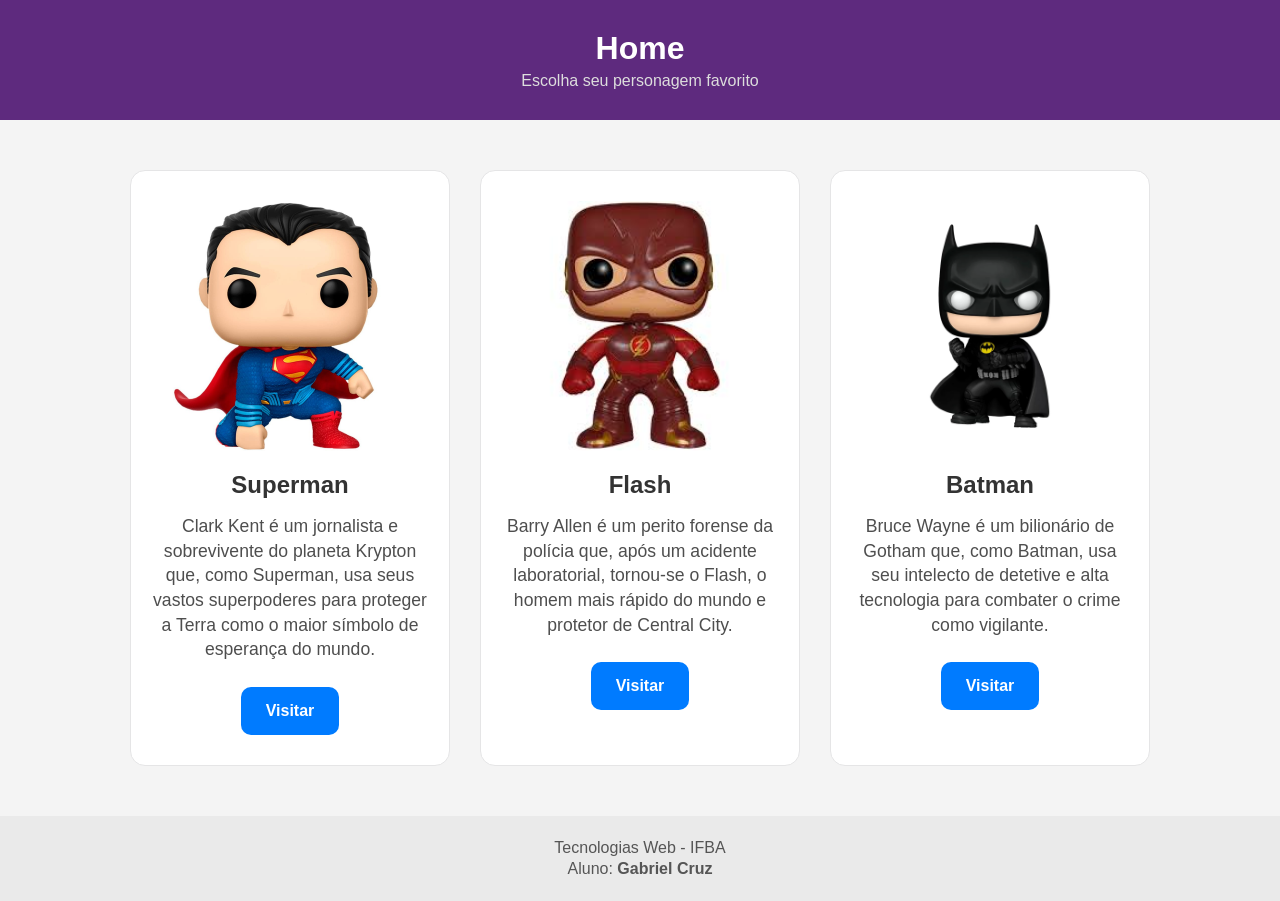
<file: tec.-web-main/tec.-web-main/atividade laboratorial/index.html>
<!DOCTYPE html>
<html lang="pt-br">
<head>
    <meta charset="UTF-8">
    <meta name="viewport" content="width=device-width, initial-scale=1.0">
    <title>Home - Personagens</title>
    <link rel="stylesheet" href="style.css">
</head>
<body>

    <header class="header">
        <h1>Home</h1>
        <p>Escolha seu personagem favorito</p>
    </header>

    <main class="cards-container">
        <div class="card">
            <img src="./imgs/superman.jpeg" alt="Superman" class="card-img">
            <h2 class="card-title">Superman</h2>
            <p class="card-text">Clark Kent é um jornalista e sobrevivente do planeta Krypton que, como Superman, usa seus vastos superpoderes para proteger a Terra como o maior símbolo de esperança do mundo.</p>
            <a href="https://www.funko.com.br" target="_blank" class="card-btn">Visitar</a>
        </div>

        <div class="card">
            <img src="./imgs/flash.jpg" alt="Flash" class="card-img">
            <h2 class="card-title">Flash</h2>
            <p class="card-text">Barry Allen é um perito forense da polícia que, após um acidente laboratorial, tornou-se o Flash, o homem mais rápido do mundo e protetor de Central City.</p>
            <a href="https://www.funko.com.br" target="_blank" class="card-btn">Visitar</a>
        </div>

        <div class="card">
            <img src="./imgs/batman.png" alt="Batman" class="card-img">
            <h2 class="card-title">Batman</h2>
            <p class="card-text">Bruce Wayne é um bilionário de Gotham que, como Batman, usa seu intelecto de detetive e alta tecnologia para combater o crime como vigilante.</p>
            <a href="https://www.funko.com.br" target="_blank" class="card-btn">Visitar</a>
        </div>
    </main>

    <footer class="footer">
        <p>Tecnologias Web - IFBA</p>
        <p>Aluno: <strong>Gabriel Cruz</strong></p>
    </footer>

</body>
</html>
</file>
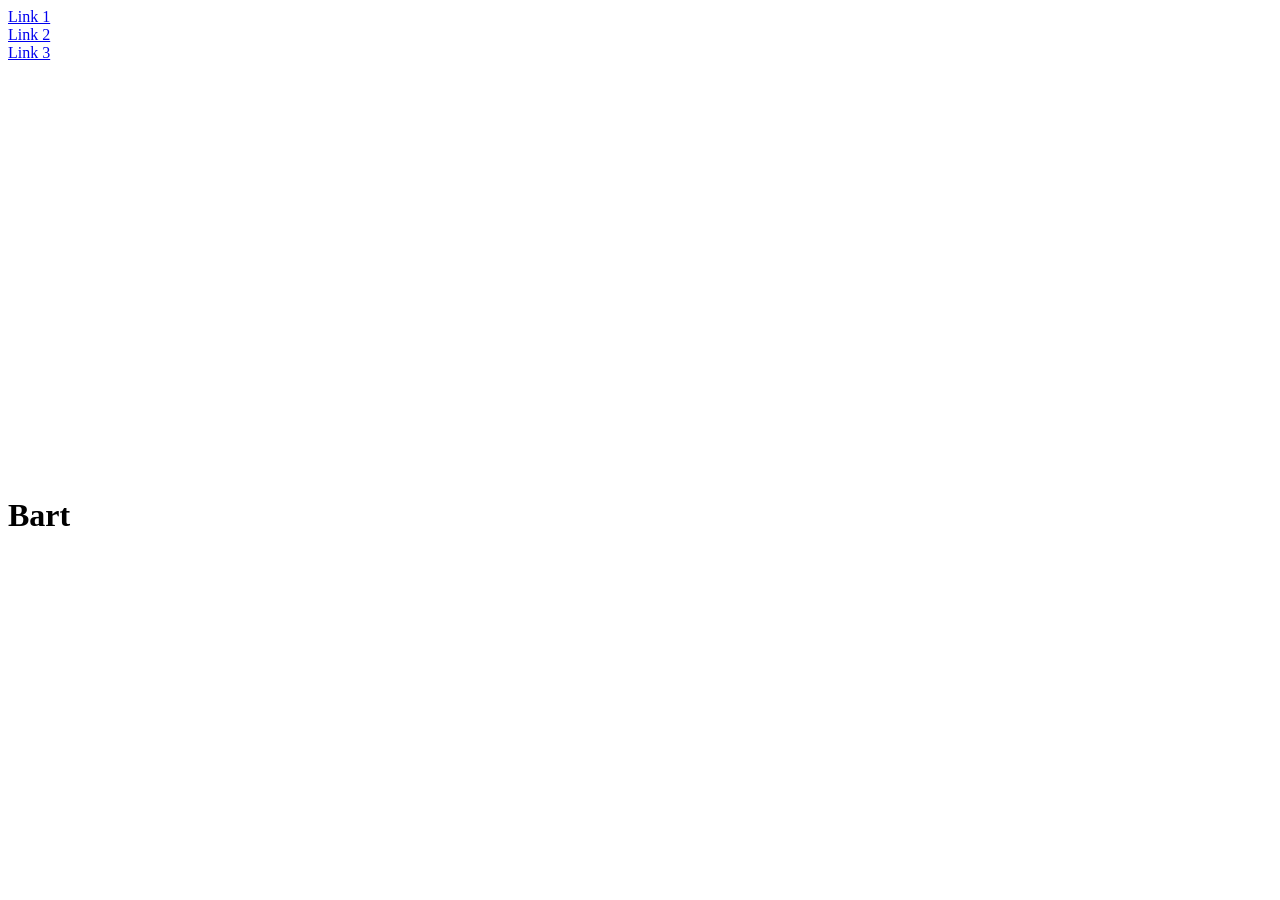
<file: index3.html>
<!DOCTYPE html>
<html lang="en">
<head>
    <meta charset="UTF-8">
    <meta name="viewport" content="width=device-width, initial-scale=1.0">
    <title>Document</title>
</head>
<body>
    <!-- Source: SRC -->
    <!-- Hypertext Reference: HREF -->

    <!-- Link interno: site para o site -->
    <a href="../aula-02/index.html"> Link 1 </a> <br>
    
    <!-- Link externo: site para o internet (HTTPS) -->
    <a href="https://fabianovaz.notion.site"> Link 2 </a> <br>
    
    <!-- Link âncora: página para mesma página -->
    <a href="#regiao">Link 3</a>

    <br><br><br><br><br><br><br><br><br><br><br><br><br><br><br><br><br><br><br><br><br><br><br><br>
    <a name="regiao"></a>
    <h1>Bart</h1>
    <br><br><br><br><br><br>


</body>
</html>
</file>
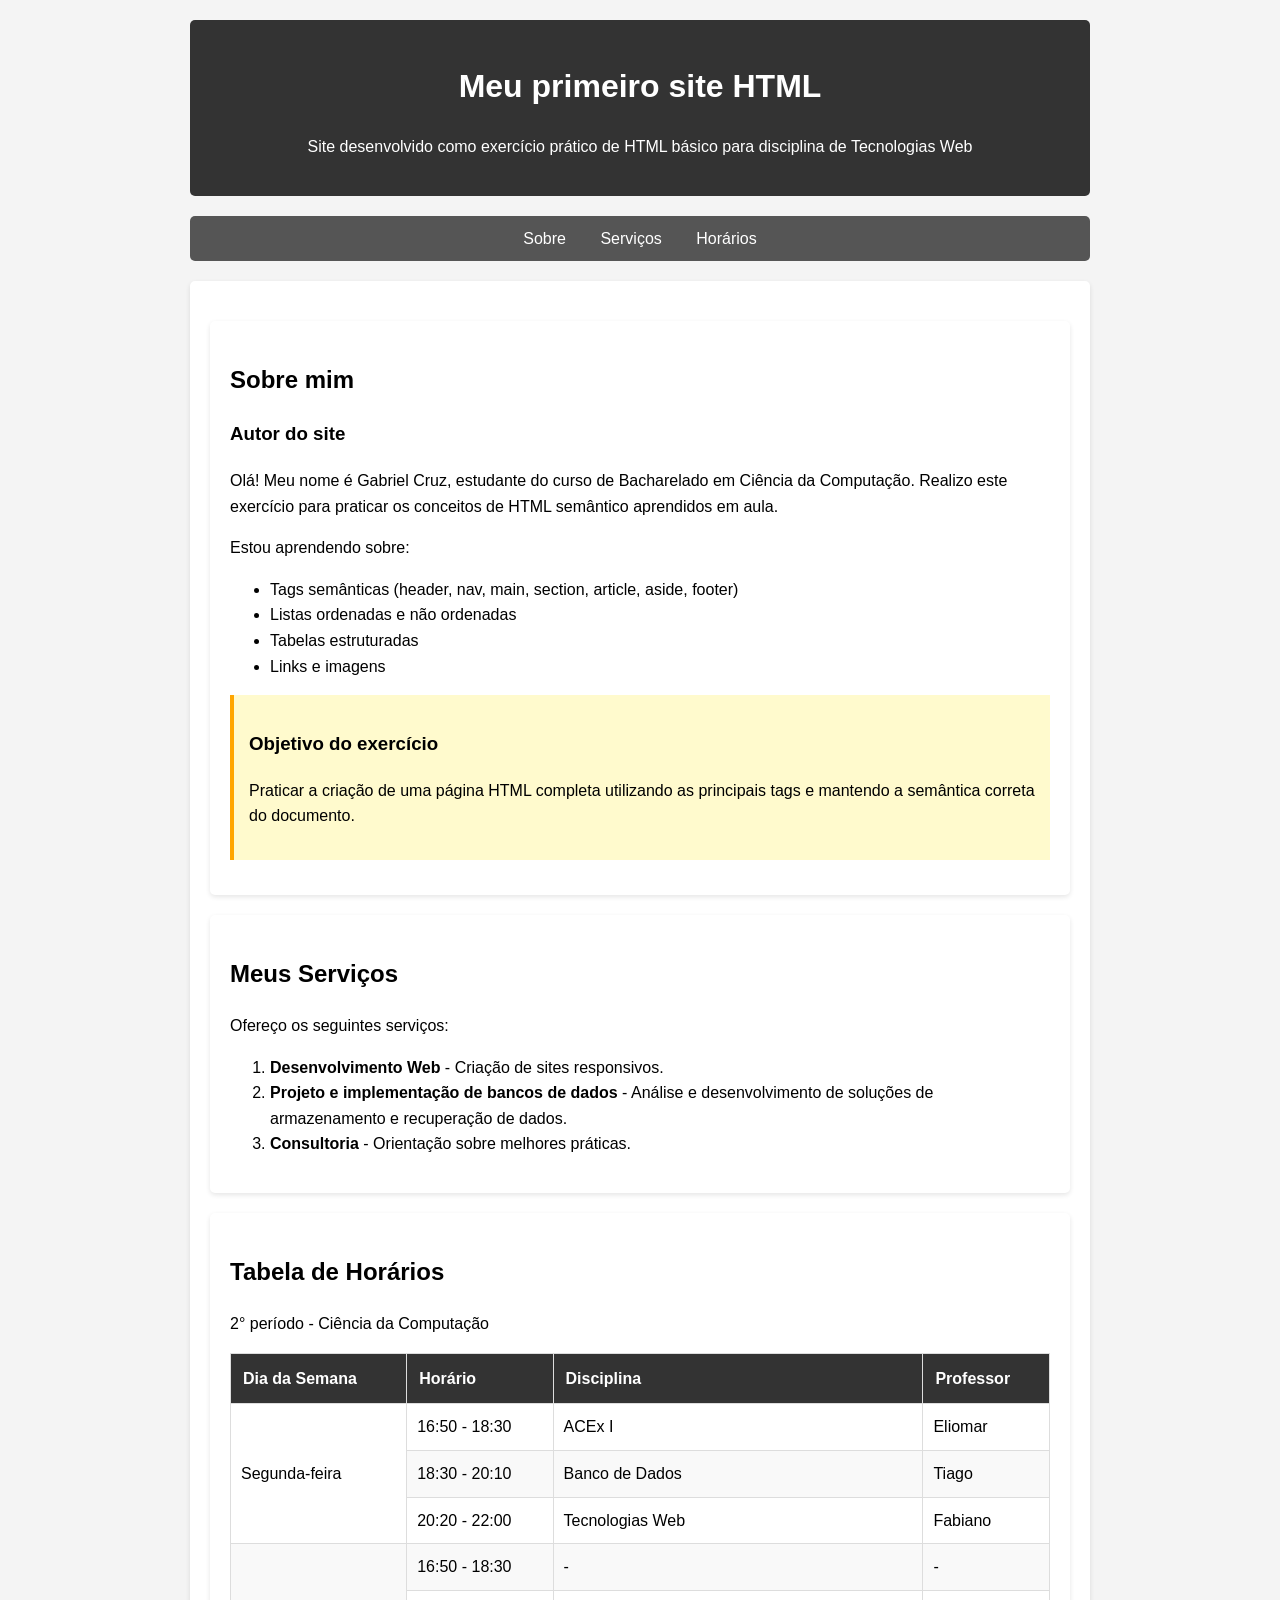
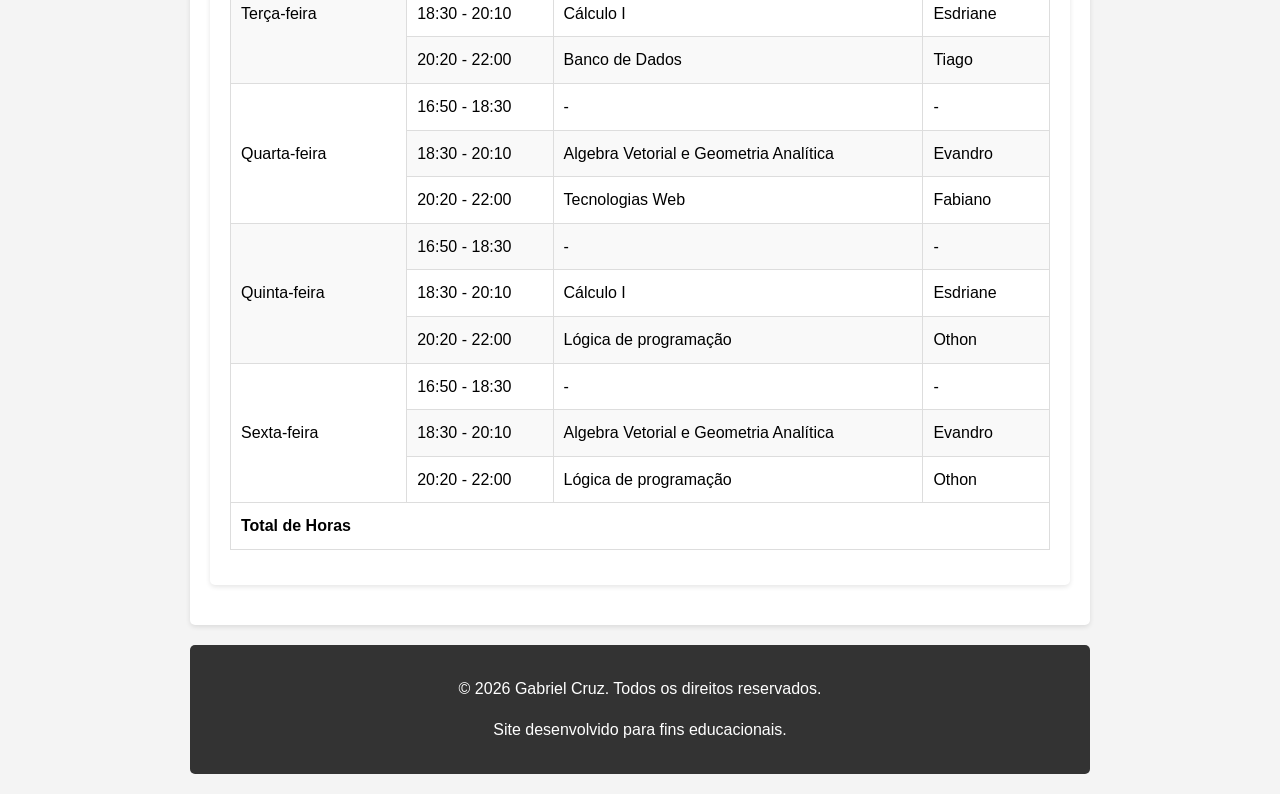
<file: index6.html>
<!DOCTYPE html>
<html lang="pt-BR">
<head>
    <meta charset="UTF-8">
    <meta name="viewport" content="width=device-width, initial-scale=1.0">
    <title>Exercício Prático - HTML Básico</title>
    <style>
        body {
            font-family: Arial, sans-serif;
            line-height: 1.6;
            max-width: 900px;
            margin: 0 auto;
            padding: 20px;
            background-color: #f4f4f4;
        }
        header {
            background-color: #333;
            color: white;
            padding: 20px;
            text-align: center;
            border-radius: 5px;
        }
        nav {
            background-color: #555;
            padding: 10px;
            margin: 20px 0;
            border-radius: 5px;
            text-align: center;
            
        }
        nav a {
            color: white;
            text-decoration: none;
            margin: 0 15px;
        }
        nav a:hover {
            text-decoration: underline;
        }
        section {
            background-color: white;
            padding: 20px;
            margin: 20px 0;
            border-radius: 5px;
            box-shadow: 0 2px 5px rgba(0,0,0,0.1);
        }
        table {
            width: 100%;
            border-collapse: collapse;
            margin: 15px 0;
        }
        table, th, td {
            border: 1px solid #ddd;
        }
        th {
            background-color: #333;
            color: white;
            padding: 12px;
            text-align: left;
        }
        td {
            padding: 10px;
        }
        tr:nth-child(even) {
            background-color: #f9f9f9;
        }
        footer {
            background-color: #333;
            color: white;
            text-align: center;
            padding: 15px;
            margin-top: 20px;
            border-radius: 5px;
        }
        .destaque {
            background-color: #fffacd;
            padding: 15px;
            border-left: 4px solid #ffa500;
            margin: 15px 0;
        }
        img {
            max-width: 100%;
            height: auto;
            border-radius: 5px;
        }
    </style>
</head>
<body>
    
    <header>
        <h1>Meu primeiro site HTML</h1>
        <p>Site desenvolvido como exercício prático de HTML básico para disciplina de Tecnologias Web</p>
    </header>

    <nav>
        <a href="#sobre">Sobre</a>
        <a href="#servicos">Serviços</a>
        <a href="#horarios">Horários</a>
    </nav>

    <section>
        <div>
            <section>
                <div id="sobre">
                    <h2>Sobre mim</h2>
                    <h3>Autor do site</h3>
                    <p>Olá! Meu nome é Gabriel Cruz, estudante do curso de Bacharelado em Ciência da Computação. Realizo este exercício para praticar os conceitos de HTML semântico aprendidos em aula.</p>
                    <p>Estou aprendendo sobre:</p>
                    <ul>
                        <li>Tags semânticas (header, nav, main, section, article, aside, footer)</li>
                        <li>Listas ordenadas e não ordenadas</li>
                        <li>Tabelas estruturadas</li>
                        <li>Links e imagens</li>
                    </ul>
                    <div class="destaque">
                        <h3>Objetivo do exercício</h3>
                        <p>Praticar a criação de uma página HTML completa utilizando as principais tags e mantendo a semântica correta do documento.</p>
                    </div>
                </div>
            </section>
            
            <section>
                <div id="servicos">
                    <h2>Meus Serviços</h2>
                    <p>Ofereço os seguintes serviços:</p>
                    <ol>
                        <li><b>Desenvolvimento Web</b> - Criação de sites responsivos.</li>
                        <li><b>Projeto e implementação de bancos de dados</b> - Análise e desenvolvimento de soluções de armazenamento e recuperação de dados.</li>
                        <li><b>Consultoria</b> - Orientação sobre melhores práticas.</li>
                    </ol>
                </div>
            </section>
            
            <section>
                <div id="horarios">
                    <h2>Tabela de Horários</h2>
                    <p>2° período - Ciência da Computação</p>
                    
                    <table>
                        <thead>
                            <tr>
                                <th>Dia da Semana</th>
                                <th>Horário</th>
                                <th>Disciplina</th>
                                <th>Professor</th>
                            </tr>
                        </thead>
                        <tbody>
                            <tr>
                                <td rowspan="3">Segunda-feira</td>
                                <td>16:50 - 18:30</td>
                                <td>ACEx I</td>
                                <td>Eliomar</td>
                            </tr>
                            <tr>
                                <td>18:30 - 20:10</td>
                                <td>Banco de Dados</td>
                                <td>Tiago</td>
                            </tr>
                            <tr>
                                <td>20:20 - 22:00</td>
                                <td>Tecnologias Web</td>
                                <td>Fabiano</td>
                            </tr>
                            <tr>
                                <td rowspan="3">Terça-feira</td>
                                <td>16:50 - 18:30</td>
                                <td>-</td>
                                <td>-</td>
                            </tr>
                            <tr>
                                <td>18:30 - 20:10</td>
                                <td>Cálculo I</td>
                                <td>Esdriane</td>
                            </tr>
                            <tr>
                                <td>20:20 - 22:00</td>
                                <td>Banco de Dados</td>
                                <td>Tiago</td>
                            </tr>
                            <tr>
                                  <td rowspan="3">Quarta-feira</td>
                                <td>16:50 - 18:30</td>
                                <td>-</td>
                                <td>-</td>

                            </tr>
                            <tr>   

                                
        
                                <td>18:30 - 20:10</td>
                                <td>Algebra Vetorial e Geometria Analítica</td>
                                <td>Evandro</td>
                            </tr>
                            <tr>
                                <td>20:20 - 22:00</td>
                                <td>Tecnologias Web</td>
                                <td>Fabiano</td>
                            </tr>
                            <tr>
                                  
                                <td rowspan="3">Quinta-feira</td>
                                <td>16:50 - 18:30</td>
                                <td>-</td>
                                <td>-</td>
                            </tr>
                            <tr>
                                
                           
                                <td>18:30 - 20:10</td>
                                <td>Cálculo I</td>
                                <td>Esdriane</td>
                            </tr>
                            <tr>
                                <td>20:20 - 22:00</td>
                                <td>Lógica de programação</td>
                                <td>Othon</td>
                            </tr>
                            <tr>
                                <td rowspan="3">Sexta-feira</td>
                                <td>16:50 - 18:30</td>
                                <td>-</td>
                                <td>-</td>
                            </tr>
                            <tr>
                                <td>18:30 - 20:10</td>
                                <td>Algebra Vetorial e Geometria Analítica</td>
                                <td>Evandro</td>
                            </tr>
                            <tr>
                                <td>20:20 - 22:00</td>
                                <td>Lógica de programação</td>
                                <td>Othon</td>
                            </tr>
                        </tbody>
                        <tfoot>
                            <tr>
                                <td colspan="4"><b>Total de Horas</b></td>
                            </tr>
                        </tfoot>
                    </table>
                </div>
            </section>
        </div>
    </section>

    <footer>
        <p>&copy; 2026 Gabriel Cruz. Todos os direitos reservados.</p>
        <p>Site desenvolvido para fins educacionais.</p>
    </footer>
    
</body>
</html>
</file>
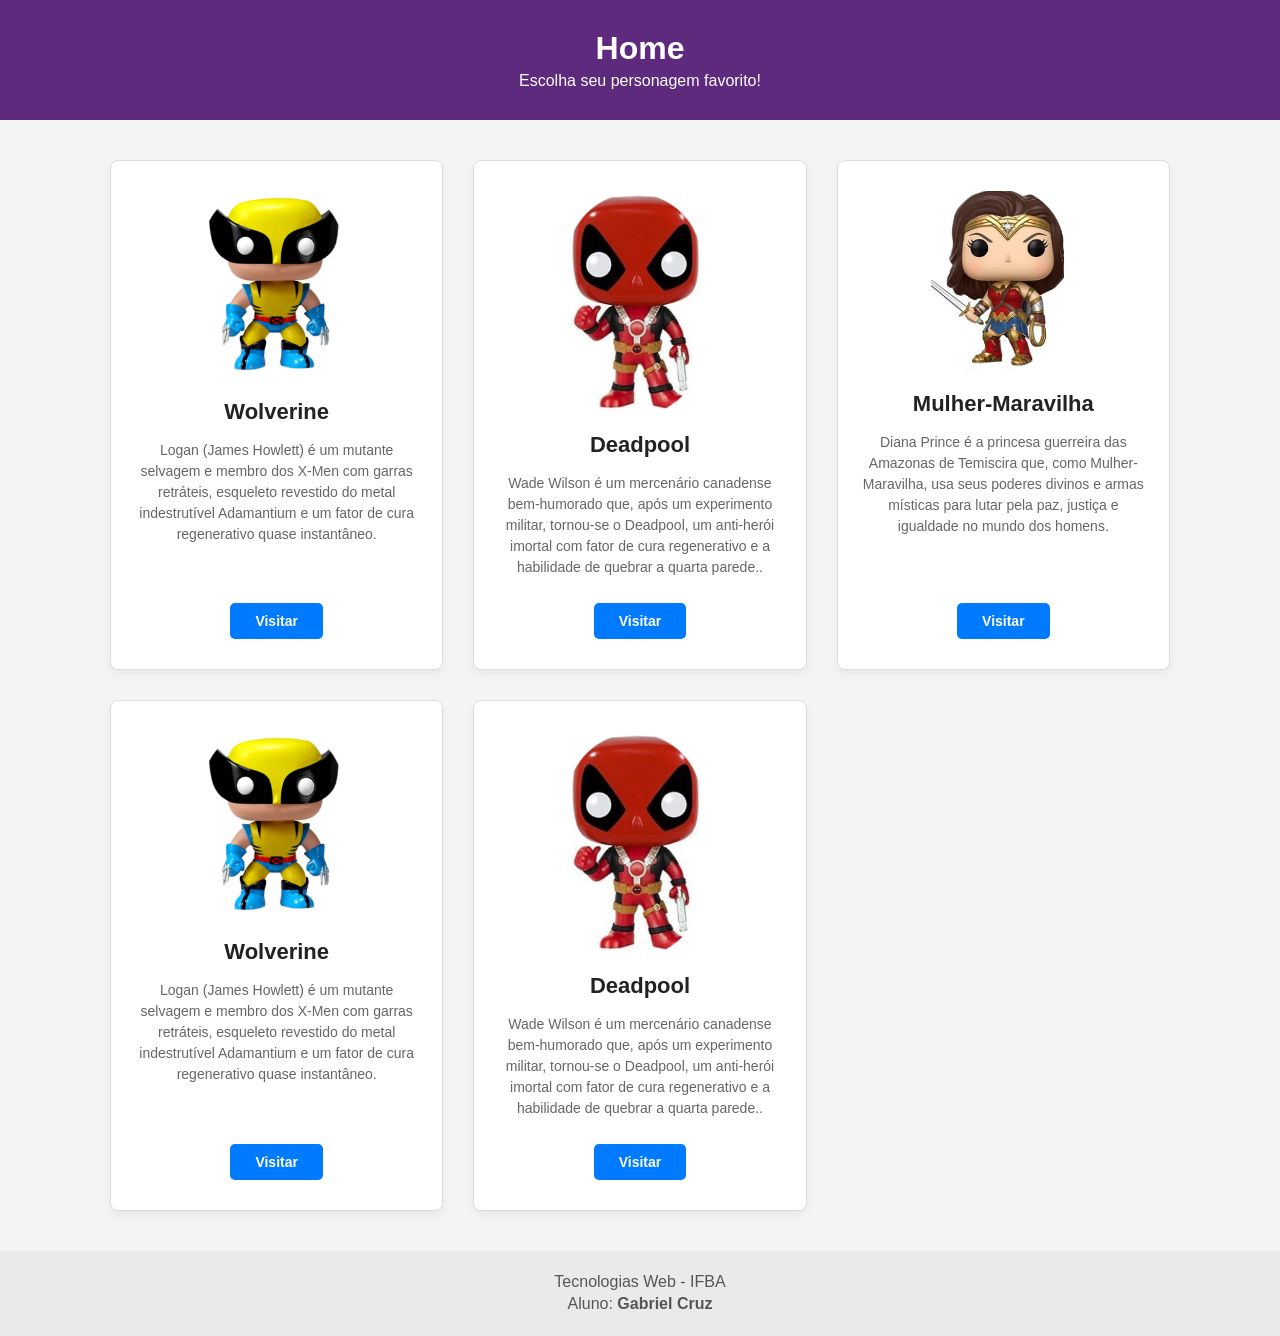
<file: atividade css/atividade css/atividade.html>
<!-- Reutilizei o código da atividade anterior e ajustei.-->

<!DOCTYPE html>
<html lang="en">
<head>
    <meta charset="UTF-8">
    <meta name="viewport" content="width=device-width, initial-scale=1.0">
    <title>Funko Pop</title>
    <link rel="stylesheet" href="style.css">
</head>
<body>
    <header class="cabecalho">
        <h1>Home</h1>
        <p>Escolha seu personagem favorito!</p>
    </header>
   
 <main class="cards-container">
     
        <div class="card">
            <img class="card-img" src="../atividade css/wolve.png" alt="Wolverine Funko Pop">
            <h2 class="h2-card">Wolverine</h2>
            <p class="p-card">Logan (James Howlett) é um mutante selvagem e membro dos X-Men com garras retráteis, esqueleto revestido do metal indestrutível Adamantium e um fator de cura regenerativo quase instantâneo.</p>
            <a class="btn" href="https://www.funko.com.br" target="_blank">Visitar</a>
        </div>    

        <div class="card">
            <img class="card-img" src="../atividade css/deadpool.png" alt="Deadpool Funko Pop">
            <h2 class="h2-card">Deadpool</h2>
            <p class="p-card">Wade Wilson é um mercenário canadense bem-humorado que, após um experimento militar, tornou-se o Deadpool, um anti-herói imortal com fator de cura regenerativo e a habilidade de quebrar a quarta parede..</p>
            <a class="btn" href="https://www.funko.com.br" target="_blank">Visitar</a>
        </div>    

        <div class="card">
            <img class="card-img" src="../atividade css/maravilha.png" alt="Mulher-Maravilha Funko Pop">
            <h2 class="h2-card">Mulher-Maravilha</h2>
            <p class="p-card">Diana Prince é a princesa guerreira das Amazonas de Temiscira que, como Mulher-Maravilha, usa seus poderes divinos e armas místicas para lutar pela paz, justiça e igualdade no mundo dos homens.</p>
            <a class="btn" href="https://www.funko.com.br" target="_blank">Visitar</a>
        </div>
       
        <div class="card">
            <img class="card-img" src="../atividade css/wolve.png" alt="Wolverine Funko Pop">
            <h2 class="h2-card">Wolverine</h2>
            <p class="p-card">Logan (James Howlett) é um mutante selvagem e membro dos X-Men com garras retráteis, esqueleto revestido do metal indestrutível Adamantium e um fator de cura regenerativo quase instantâneo.</p>
            <a class="btn" href="https://www.funko.com.br" target="_blank">Visitar</a>
        </div>    

         <div class="card">
            <img class="card-img" src="../atividade css/deadpool.png" alt="Deadpool Funko Pop">
            <h2 class="h2-card">Deadpool</h2>
            <p class="p-card">Wade Wilson é um mercenário canadense bem-humorado que, após um experimento militar, tornou-se o Deadpool, um anti-herói imortal com fator de cura regenerativo e a habilidade de quebrar a quarta parede..</p>
            <a class="btn" href="https://www.funko.com.br" target="_blank">Visitar</a>
        </div>  
       
</main>
       
    <footer class="rodape">
        <p>Tecnologias Web - IFBA <br>Aluno: <strong>Gabriel Cruz</strong></p>
    </footer>
</body>
</html>
</file>
<file: tec.-web-main/tec.-web-main/atividade laboratorial/style.css>
* {
    margin: 0;
    padding: 0;
    box-sizing: border-box;
    font-family: Arial, Helvetica, sans-serif;
}

body {
    background-color: #f4f4f4; 
    display: flex;
    flex-direction: column;
    min-height: 100vh;
}

.header {
    background-color: #5e2a7e; 
    color: white;
    text-align: center;
    padding: 30px 0;
}

.header h1 {
    margin-bottom: 5px;
}

.header p {
    color: #dddddd;
}

.cards-container {
    display: flex;
    justify-content: center;
    gap: 30px;
    padding: 50px 20px;
    flex-wrap: wrap;
    flex: 1;
}

.card {
    background-color: white;
    border-radius: 15px;
    padding: 30px 20px;
    width: 320px;
    display: flex;
    flex-direction: column;
    align-items: center;
    text-align: center;
    border: 1px solid #e5e5e6;
}

.card-img {
    width: 100%;
    height: 250px;
    object-fit: contain;
    margin-bottom: 20px;
}

.card-title {
    color: #333;
    margin-bottom: 15px;
}

.card-text {
    font-size: 1.1rem;
    color: #4e4e4e;
    line-height: 1.4;
    margin-bottom: 25px;
}

.card-btn {
    background-color: #007bff;
    color: white;
    border: none;
    border-radius: 10px;
    padding: 15px 25px;
    font-size: 1rem;
    font-weight: bold;
    cursor: pointer;
    transition: background-color 0.3s ease;
    text-decoration: none;
    display: inline-block;
    text-align: center;
}

.card-btn:hover {
    background-color: #0056b3;
}

.footer {
    background-color: #eaeaea;
    color: #555;
    text-align: center;
    padding: 20px 0;
}

.footer p {
    margin: 3px 0;
}
</file>
<file: atividade css/atividade css/style.css>
* {
    margin: 0;
    padding: 0;
    box-sizing: border-box;
}

body {
    font-family: Arial, Helvetica, sans-serif;
    background-color: #f4f4f4;
    color: #333;
    display: flex;
    flex-direction: column;
    min-height: 100vh;
}
.cabecalho {
    background-color: #5e2a7e;
    color: #ffffff;
    text-align: center;
    padding: 30px 20px;
}
h1 {
    font-size: 32px;
    margin-bottom: 5px;
}
p {
    font-size: 16px;
    font-weight: normal;
}
.cards-container {
    display: grid;
    grid-template-columns: repeat(3, 1fr);
    gap: 30px;
    padding: 40px 20px;
    max-width: 1100px;
    margin: 0 auto; 
    flex: 1;
}
@keyframes surgir {
    0% {
        opacity: 0;
        transform: translateY(40px);
    }
    100% {
        opacity: 1;
        transform: translateY(0);
    }
}
.card {
    background-color: #ffffff;
    border: 1px solid #dddddd;
    border-radius: 8px;
    padding: 30px 20px;
    text-align: center;
    box-shadow: 0 4px 8px rgba(0,0,0,0.05);
 
    display: flex;
    flex-direction: column;
    align-items: center;
    opacity: 0;
    animation: surgir 0.8s ease-out forwards;
    transition: transform 0.3s ease, box-shadow 0.3s ease;
}
.card:hover {
    transform: scale(1.05);
    box-shadow: 0 12px 24px rgba(0,0,0,0.2);
}
.card-img {
    max-width: 150px;
    height: auto;
    margin-bottom: 20px;
}

.h2-card {
    font-size: 22px;
    color: #222;
    margin-bottom: 15px;
}

.p-card{
    font-size: 14px;
    color: #666;
    line-height: 1.5;
    margin-bottom: 25px;
}
.btn {
    background-color: #007bff;
    color: #ffffff;
    text-decoration: none;
    padding: 10px 25px;
    border-radius: 5px;
    font-size: 14px;
    font-weight: bold;
    transition: background-color 0.3s ease;
    margin-top: auto;
}
.btn:hover {
    background-color: #0056b3; 
}
.rodape {
    background-color: #eaeaea; 
    text-align: center;
    padding: 20px;
    font-size: 14px;
    color: #555;
    line-height: 1.4;
}
</file>
